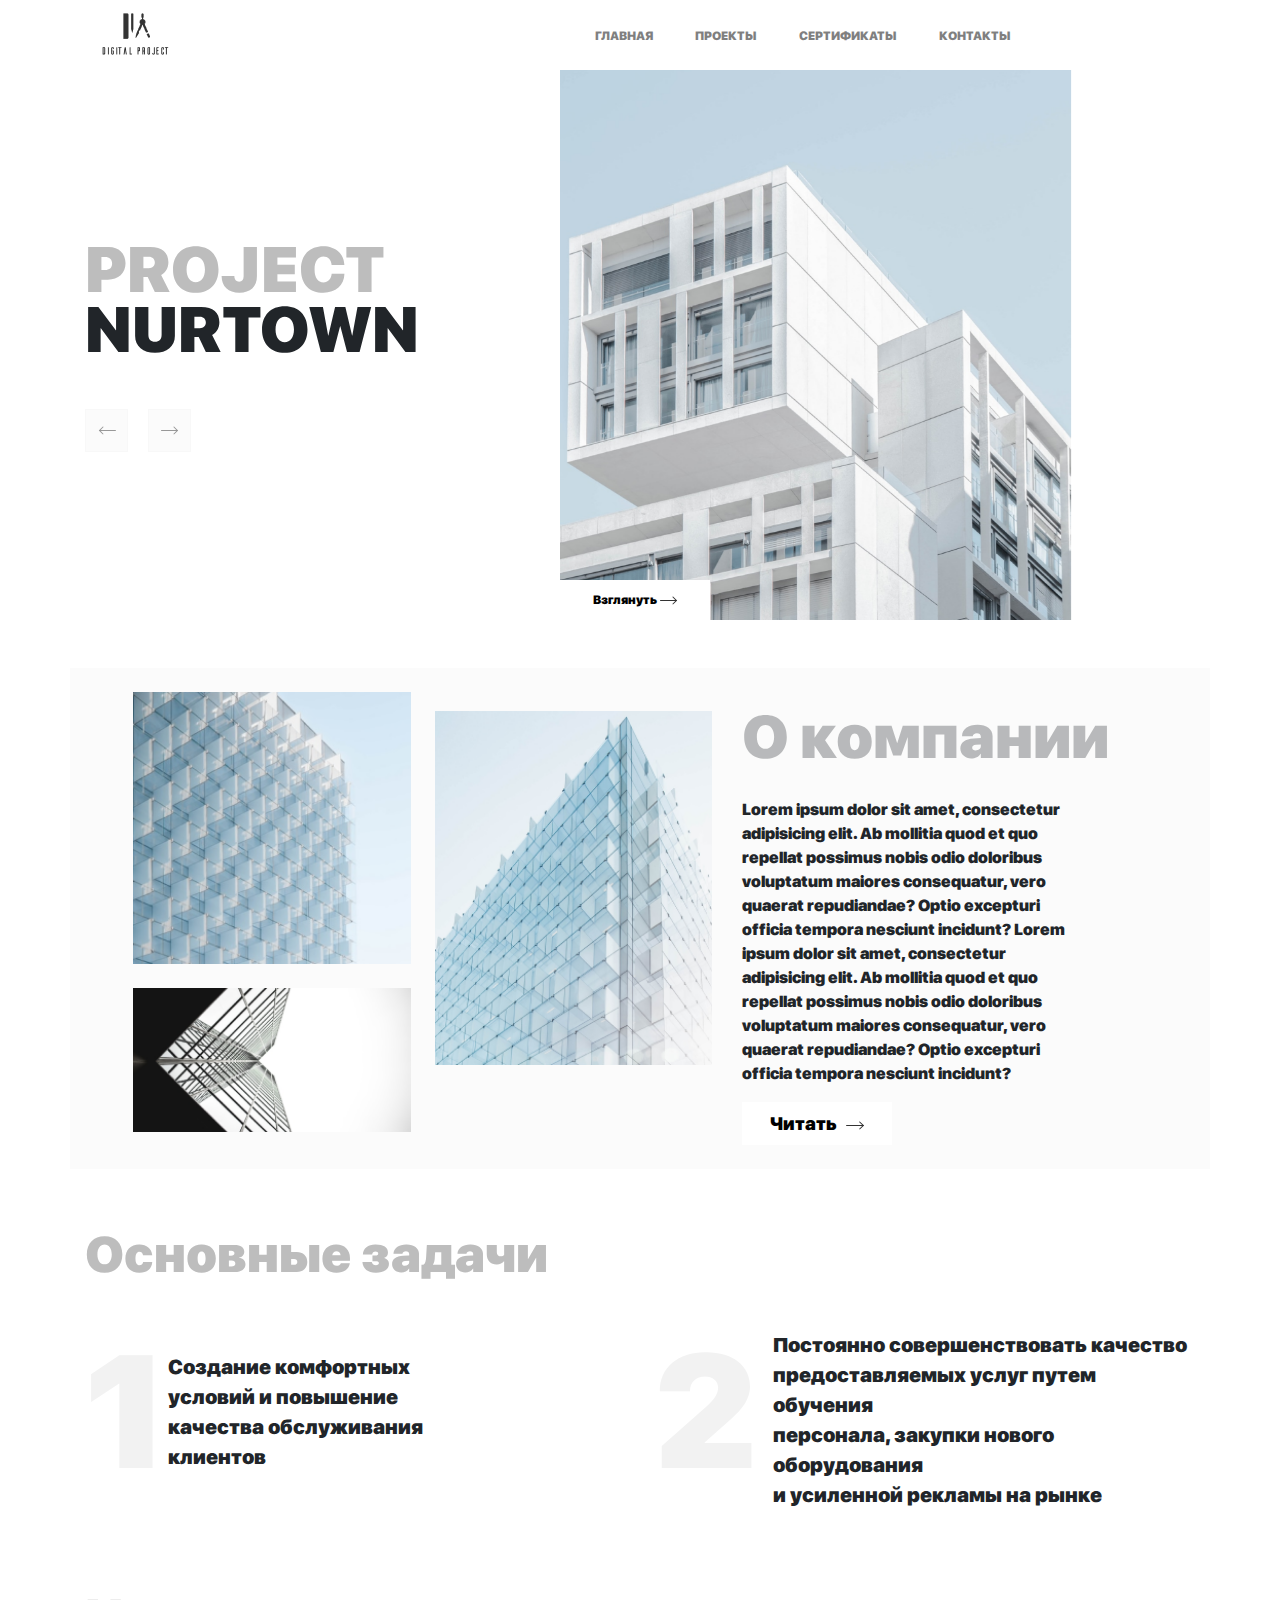
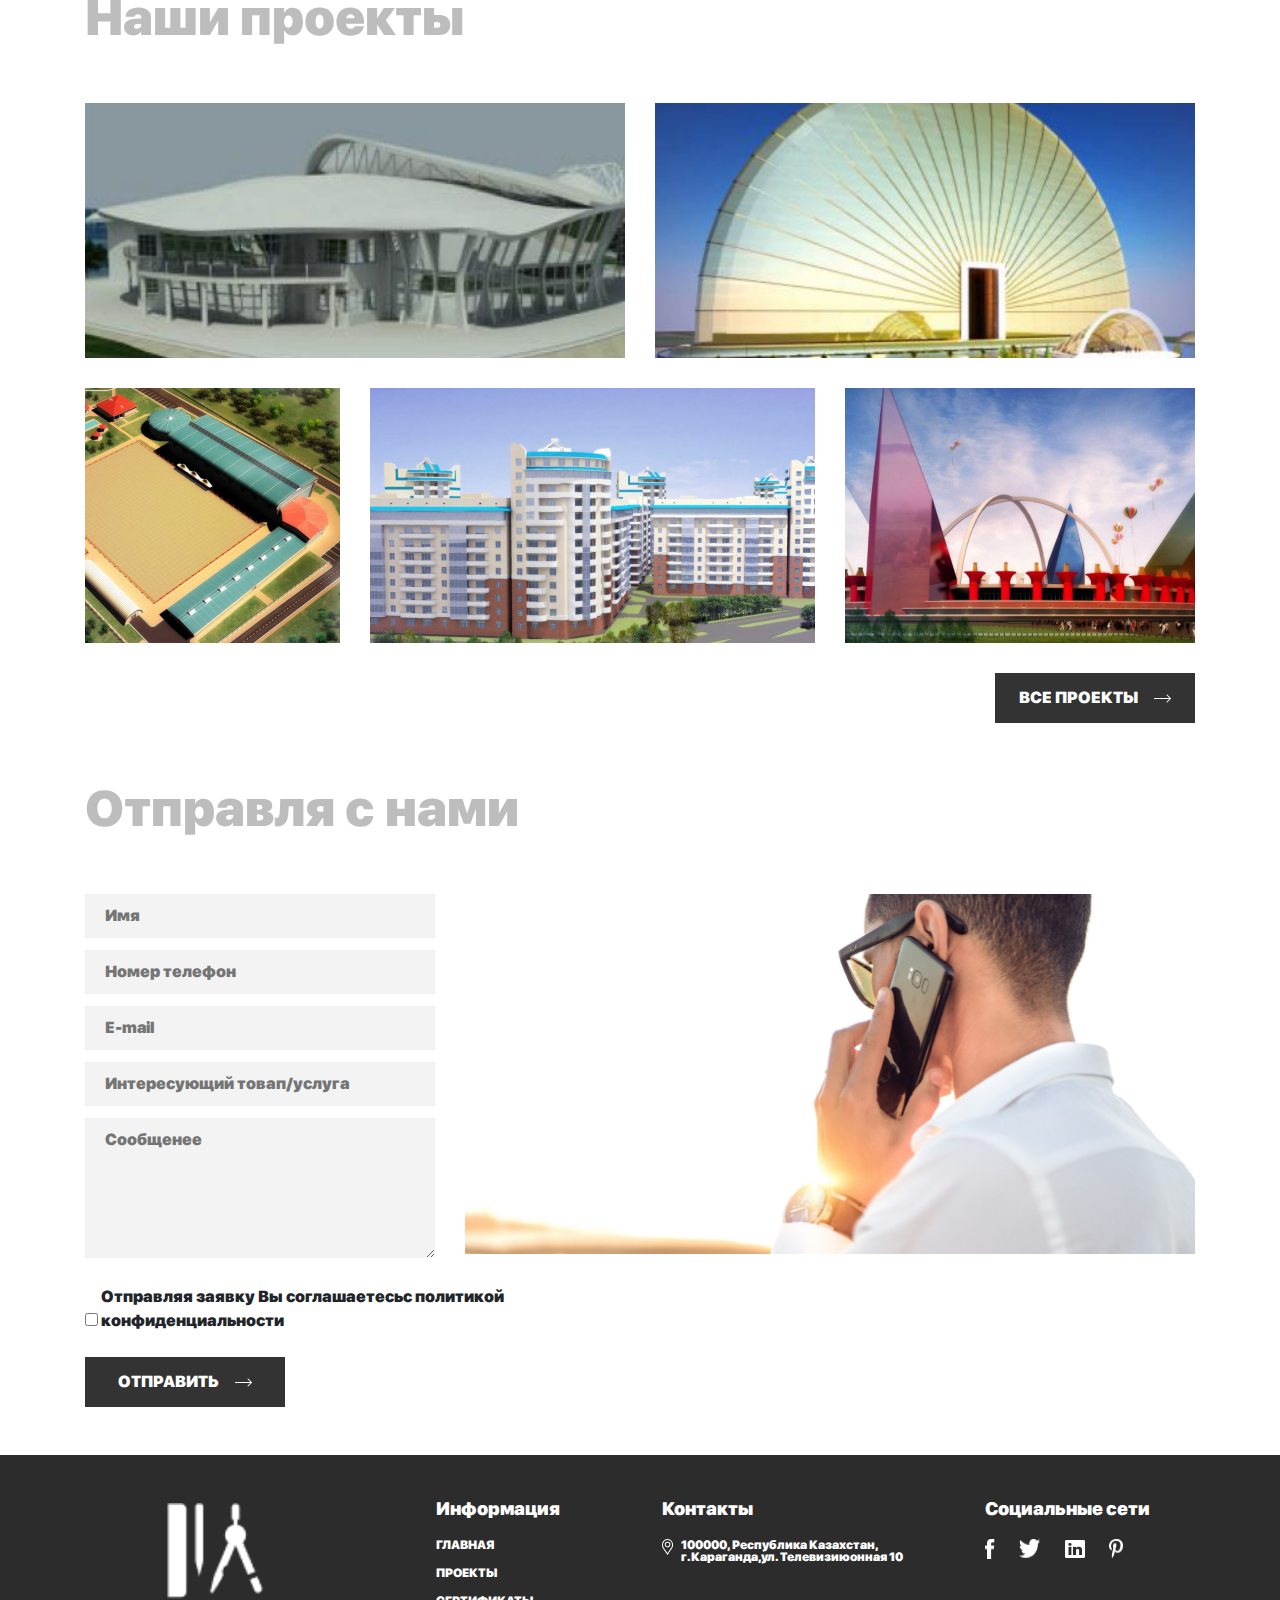
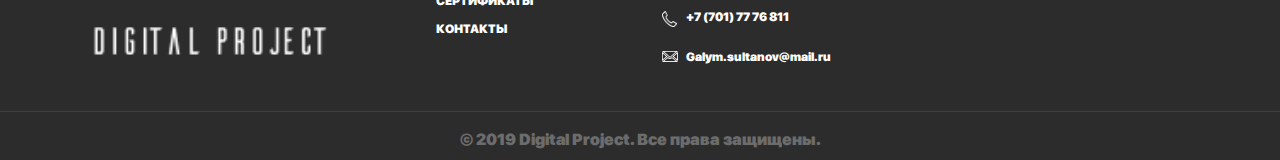
<file: index.html>
<!DOCTYPE html>
<html lang="en">

<head>
    <meta charset="UTF-8">
    <meta name="viewport" content="width=device-width, initial-scale=1.0">
    <link rel="stylesheet" href="css/bootstrap.css">
    <link rel="stylesheet" href="css/owl.carousel.css">
    <link rel="stylesheet" href="css/highcharts.css">
    <link rel="stylesheet" href="css/privet_bootstrap.css">
    <link rel="stylesheet" href="css/style.css">
    <title>Successful Team </title>
</head>

<body>
    <div class="section-1">
        <div class="container">
            <nav class="navbar navbar-expand-md navbar-light">
                <a class="navbar-brand" href="#">
                    <img src="img/logo.png" alt="">
                </a>
                <button class="navbar-toggler" type="button" data-toggle="collapse" data-target="#collapsibleNavbar">
                    <span class="navbar-toggler-icon"></span>
                </button>
                <div class="collapse navbar-collapse" id="collapsibleNavbar">
                    <ul class="navbar-nav fs-12 fw-400 line-height-12">
                        <li class="nav-item">
                            <a class="nav-link" href="second.html">ГЛАВНАЯ</a>
                        </li>
                        <li class="nav-item">
                            <a class="nav-link" href="#">ПРОЕКТЫ</a>
                        </li>
                        <li class="nav-item">
                            <a class="nav-link" href="ser.html">СЕРТИФИКАТЫ</a>
                        </li>
                        <li class="nav-item">
                            <a class="nav-link" href="contact.html">КОНТАКТЫ</a>
                        </li>
                    </ul>
                </div>
            </nav>
            <div class="row">
                <div class="col-md-5 d-flex align-items-center">
                    <div class="">
                        <div class="title">
                            <div class="fw-300 first">PROJECT</div>
                            <div class="fw-700">NURTOWN</div>
                        </div>
                        <div class="strelka">
                            <a class="carousel-control-prev" href="#demo" data-slide="prev">
                                <span class="">
                                    <img src="img/chap.svg" alt="">
                                </span>
                            </a>
                            <a class="carousel-control-next" href="#demo" data-slide="next">
                                <span class="">
                                    <img src="img/ong.svg" alt="">
                                </span>
                            </a>
                        </div>
                    </div>
                </div>
                <div class="col-md-7">
                    <div id="demo" class="carousel slide" data-ride="carousel">

                        <!-- The slideshow -->
                        <div class="carousel-inner">
                            <div class="carousel-item active">
                                <img src="img/Rectangle 6.png" alt="Los Angeles">
                            </div>
                            <div class="carousel-item">
                                <img src="img/Rectangle 6.png" alt="Los Angeles">
                            </div>
                            <div class="carousel-item">
                                <img src="img/Rectangle 6.png" alt="Los Angeles">
                            </div>
                        </div>
                        <!-- Left and right controls -->
                        
                        <a class="carousel-control-next" href="#demo" data-slide="next">
                            <span class="text-black fs-12 fw-400 line-height-12">
                                Взглянуть
                                <img src="img/ong.svg" alt="">
                            </span>
                        </a>
                    </div>
                </div>
            </div>
        </div>
    </div>

    <section class="section-2 mt-5">
        <div class="container" style="background-color: #fbfbfb;">
            <div class="row pl-5 pr-5 pt-4 pb-4">
                <div class="col-md-7 col-sm-12">
                    <article class="d-flex">
                        <div class="w-50">
                            <img src="img/Rectangle 8.png" alt="" class="mb-4" width="100%">
                            <img src="img/Rectangle 10.png" alt="" width="100%" class="mb-n5">
                        </div>
                        <div class="w-50 ml-4 d-flex align-items-center">
                            <img src="img/Rectangle 9.png" alt="" width="100%">
                        </div>
                    </article>
                </div>
                <div class="col-md-5 col-sm-12">
                    <article>
                        <div class="title fs-60 opacity-03 mb-3">О компании</div>
                        <div class="pr-6">
                            Lorem ipsum dolor sit amet, consectetur adipisicing elit. Ab mollitia quod et quo
                            repellat possimus nobis odio doloribus voluptatum maiores consequatur, vero quaerat
                            repudiandae? Optio excepturi officia tempora nesciunt incidunt?
                            Lorem ipsum dolor sit amet, consectetur adipisicing elit. Ab mollitia quod et quo
                            repellat possimus nobis odio doloribus voluptatum maiores consequatur, vero quaerat
                            repudiandae? Optio excepturi officia tempora nesciunt incidunt?
                        </div>
                        <a href="#"
                            class="text-decoration-none text-black hover-black p-2 fs-18 bg-white w-150 d-block center mt-3">Читать
                            <img src="img/ong.svg" alt="" class="w-20 ml-2 mt-1"></a>
                    </article>
                </div>
            </div>
        </div>
    </section>

    <section class="section-3 mt-5">
        <div class="container">
            <div class="title fs-50" style="color: #bdbdbd;">Основные задачи</div>
            <div class="row">
                <div class="col-md-6 col-sm-12 d-flex align-items-center">
                    <div class="fw-900" style="font-size: 160px;color: #f2f2f2;">1</div>
                    <article class="fs-20 line-height-30">
                        <div>Создание комфортных</div>
                        <div>условий и повышение</div>
                        <div>качества обслуживания </div>
                        <div>клиентов</div>
                    </article>
                </div>
                <div class="col-md-6 col-sm-12 d-flex align-items-center">
                    <div class="fw-900" style="font-size: 160px;color: #f2f2f2;">2</div>
                    <article class="fs-20 line-height-30 ml-3 mt-3">
                        <div>Постоянно совершенствовать качество</div>
                        <div>предоставляемых услуг путем обучения</div>
                        <div>персонала, закупки нового оборудования</div>
                        <div>и усиленной рекламы на рынке</div>
                    </article>
                </div>
            </div>
        </div>
    </section>

    <section class="section-4 mt-5">
        <div class="container">
            <div class="title fs-50 mb-5" style="color: #bdbdbd;">Наши проекты</div>
            <div class="row">
                <div class="col-md-6 col-sm-12">
                    <article class="img1">
                        <div class="content">
                            <div class="fs-40">
                                <div>ДОСУГОВЫЙ</div>
                                <div>ЦЕНТР</div>
                            </div>
                            <a href="#" class="text-white hover-white text-decoration-none mt-4">ПОДРОБНЕЕ <img
                                    src="img/ong-white.png" alt=""></a>
                        </div>
                    </article>
                </div>
                <div class="col-md-6 col-sm-12">
                    <article class="img2">
                        <div class="content">
                            <div class="fs-40">
                                <div>ДОСУГОВЫЙ</div>
                                <div>ЦЕНТР</div>
                            </div>
                            <a href="#" class="text-white hover-white text-decoration-none mt-4">ПОДРОБНЕЕ <img
                                    src="img/ong-white.png" alt=""></a>
                        </div>
                    </article>
                </div>
            </div>


            <div class="row" style="padding-top: 30px;">
                <div class="col-md-3">
                    <article class="img3">
                        <div class="content">
                            <div class="fs-40 text">
                                <div>ДОСУГОВЫЙ</div>
                                <div>ЦЕНТР</div>
                            </div>
                            <a href="#" class="text-white hover-white text-decoration-none mt-4">ПОДРОБНЕЕ <img
                                    src="img/ong-white.png" alt=""></a>
                        </div>
                    </article>
                </div>
                <div class="col-md-5">
                    <article class="img4">
                        <div class="content">
                            <div class="fs-40">
                                <div>ДОСУГОВЫЙ</div>
                                <div>ЦЕНТР</div>
                            </div>
                            <a href="#" class="text-white hover-white text-decoration-none mt-4">ПОДРОБНЕЕ <img
                                    src="img/ong-white.png" alt=""></a>
                        </div>
                    </article>
                </div>
                <div class="col-md-4">
                    <article class="img5">
                        <div class="content">
                            <div class="fs-40">
                                <div>ДОСУГОВЫЙ</div>
                                <div>ЦЕНТР</div>
                            </div>
                            <a href="#" class="text-white hover-white text-decoration-none mt-4">ПОДРОБНЕЕ <img
                                    src="img/ong-white.png" alt=""></a>
                        </div>
                    </article>
                </div>
            </div>
            <div class="d-flex justify-content-end" style="margin-top: 30px;">
                <a href="#" class="text-white hover-white text-decoration-none btnn center">ВСЕ ПРОЕКТЫ <img
                        src="img/ong-white.png" alt="" class="ml-3"></a>
            </div>
        </div>
    </section>

    <section class="section-5 mt-5 mb-5">
        <div class="container">
            <div class="fs-50 mb-5" style="color: #bdbdbd;">Отправля с нами</div>
            <div class="row">
                <div class="col-md-4 col-sm-12">
                    <form action="#">
                        <input type="text" placeholder="Имя">
                        <input type="tel" required placeholder="Номер телефон">
                        <input type="email" required placeholder="Е-mail">
                        <input type="text" placeholder="Интересующий товап/услуга">
                        <textarea name="" id="" cols="30" rows="5" required placeholder="Сообщенее"></textarea>

                </div>
                <div class="col-md-8 none-to-mobaile">
                    <img src="img/image 12.png" alt="" width="100%">
                </div>
            </div>
            <input type="checkbox" name="" id="chack">
            <label for="chack" class="mt-2 mb-2">
                Отправляя заявку Вы соглашаетесьс политикой <br>
                конфиденциальности</label>
            
            <button type="submit" class="text-white btnn center mt-3">
                ОТПРАВИТЬ
                <img src="img/ong-white.png" alt="" class="ml-3">
            </button>
            </form>
        </div>
    </section>

    <footer class="pt-5 pb-2">
        <div class="container">

            <div class="row">
                <div class="col-md-3 col-sm-6 d-flex justify-content-center">
                    <img src="img/Group 11 1.png" alt="">
                </div>
                <div class="col-md-3 col-sm-6 d-flex justify-content-center">
                    <ul class="navbar-nav fs-12 fw-400 line-height-12">
                        <li class="fs-18 bold mb-3 text-white">Информация</li>
                        <li class="nav-item">
                            <a class="nav-link" href="#">ГЛАВНАЯ</a>
                        </li>
                        <li class="nav-item">
                            <a class="nav-link" href="#">ПРОЕКТЫ</a>
                        </li>
                        <li class="nav-item">
                            <a class="nav-link" href="#">СЕРТИФИКАТЫ</a>
                        </li>
                        <li class="nav-item">
                            <a class="nav-link" href="#">КОНТАКТЫ</a>
                        </li>
                    </ul>
                </div>
                <div class="col-md-3 col-sm-6 d-flex justify-content-center">
                    <ul class="navbar-nav fs-12 fw-400 line-height-12">
                        <li class="fs-18 bold mb-4 text-white">Контакты</li>
                        <li class="nav-item  d-flex mb-5">
                                <img src="img/Vector111.png" alt="" width="11px" height="16px">
                                <div class="ml-2">100000, Республика Казахстан, <br> г.Караганда,ул. Телевизиюонная 10</div>
                        </li>
                        <li class="nav-item  d-flex mb-4">
                                <img src="img/Vector112.png" alt="" width="16px" height="16px">
                                <div class="ml-2">+7 (701) 77 76 811</div>
                        </li>
                        <li class="nav-item  d-flex">
                                <img src="img/Vector113.png" alt="" width="16px" height="11px">
                                <div class="ml-2">Galym.sultanov@mail.ru</div>
                        </li>
                        
                    </ul>
                </div>
                <div class="col-md-3 col-sm-6 d-flex justify-content-center">
                    <ul class="navbar-nav fs-12 fw-400 line-height-12">
                        <li class="fs-18 bold mb-4 text-white">Социальные сети</li>
                        <li class="d-flex">
                            <img src="img/Shape111.png" alt="" class="mr-4">
                            <img src="img/Shape 112.png" alt="" class="mr-4">
                            <img src="img/Linked In.png" alt="" class="mr-4">
                            <img src="img/pininterest.png" alt="" class="mr-4">
                        </li>
                    </ul>
                </div>
            </div>
        </div>
        <hr class="bg-white opacity-01 mt-5">
        <div class="center text-white opacity-03">&copy; 2019 Digital Project. Все права защищены.</div>
    </footer>

    <script src="js/jquery-3.5.1.slim.min.js"></script>
    <script src="js/popper.min.js"></script>
    <script src="js/bootstrap.min.js"></script>
    <script src="js/owl.carousel.js"></script>
    <script src="js/highcharts.js"></script>
    <script src="js/main.js"></script>

</body>

</html>
</file>
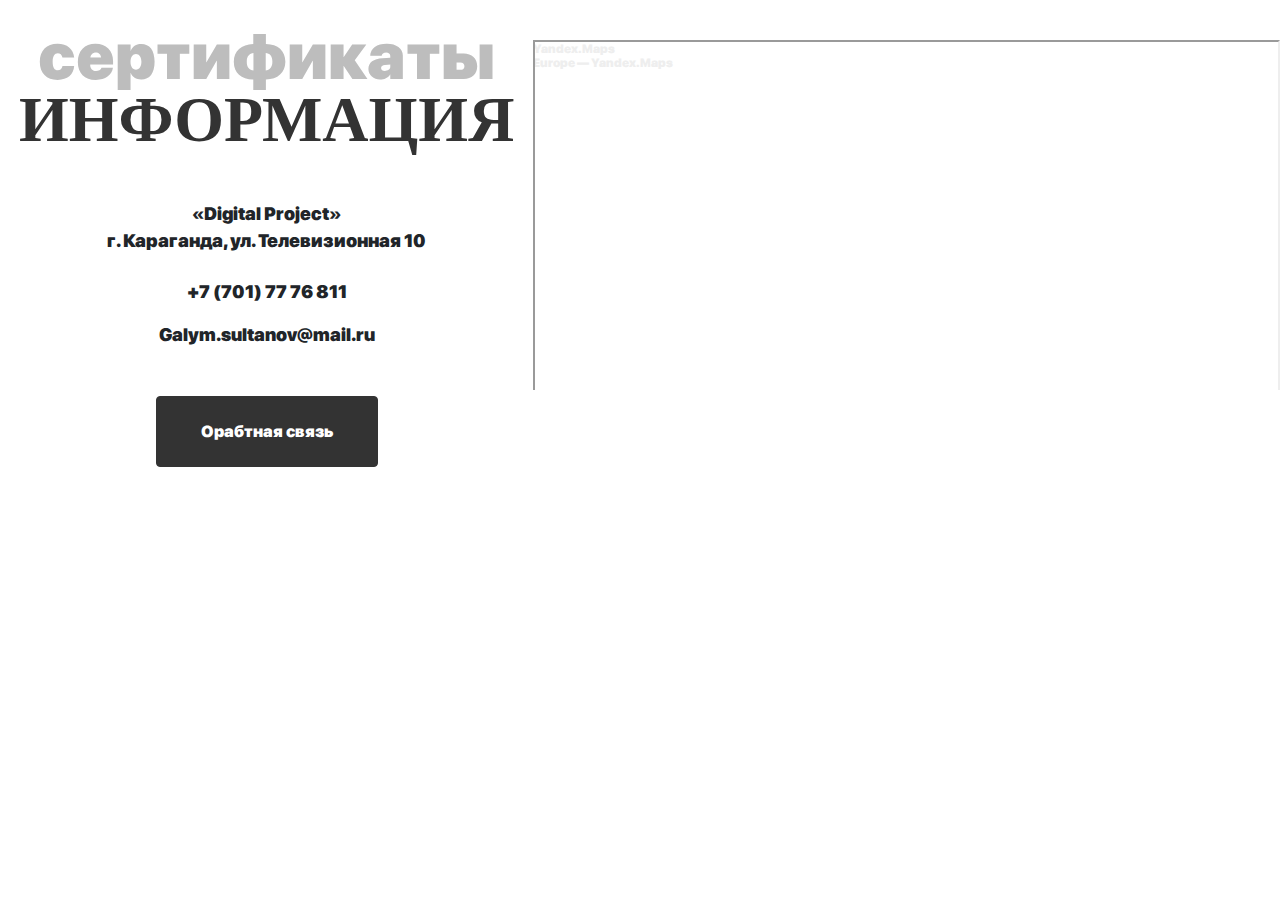
<file: contact.html>
<!DOCTYPE html>
<html lang="en">
<head>
    <meta charset="UTF-8">
    <meta name="viewport" content="width=device-width, initial-scale=1.0">
    <link rel="stylesheet" href="css/bootstrap.css">
    <link rel="stylesheet" href="css/owl.carousel.css">
    <link rel="stylesheet" href="css/highcharts.css">
    <link rel="stylesheet" href="css/privet_bootstrap.css">
    <link rel="stylesheet" href="css/style.css">
    <title>Successful Team 65</title>
    <title>Document</title>
</head>
<body>

    
    <section class="section-map">
        <div class="row">
            <div class="col-md-12 col-xl-5 mt-4 col-sm-12 col-12">
                  
                  <div class="titleee">
                    <div class="eee">
                        <div class="ser">сертификаты</div>
                        <div class="kamp">ИНФОРМАЦИЯ</div>
                    </div>
                      <div class="ti fs-18 mt-5">
                        <span class="font-weight-600">«Digital Project»</span> <br>
                        г. Караганда, ул. Телевизионная 10 
                      </div>

                      <div class="fs-18 font-weight-600 mt-4">+7 (701) 77 76 811</div>
                      <div class="fs-18 mt-3">Galym.sultanov@mail.ru</div>

                     <button class="btn btn-danger mt-5 wee">Орабтная связь</button>
                  </div>


            </div>
            <div class="col-md-12 col-xl-7 col-sm-12 col-12 map pr-0">
                <div style="position:relative;overflow:hidden;" class="maps"><a
                        href="https://yandex.com/maps?utm_medium=mapframe&utm_source=maps"
                        style="color:#eee;font-size:12px;position:absolute;top:0px;">Yandex.Maps</a><a
                        href="https://yandex.com/maps/?ll=12.623726%2C50.147079&utm_medium=mapframe&utm_source=maps&z=4.11"
                        style="color:#eee;font-size:12px;position:absolute;top:14px;">Europe — Yandex.Maps</a><iframe
                        src="https://yandex.com/map-widget/v1/-/CCUIE6uihB" width="100%" height="500" frameborder="1"
                        allowfullscreen="true" style="position:relative;"></iframe></div>
            </div>
        </div>

    </section>






















    <script src="js/jquery-3.5.1.slim.min.js"></script>
    <script src="js/popper.min.js"></script>
    <script src="js/bootstrap.min.js"></script>
    <script src="js/owl.carousel.js"></script>
    <script src="js/highcharts.js"></script>
    <script src="js/main.js"></script>
</body>
</html>
</file>
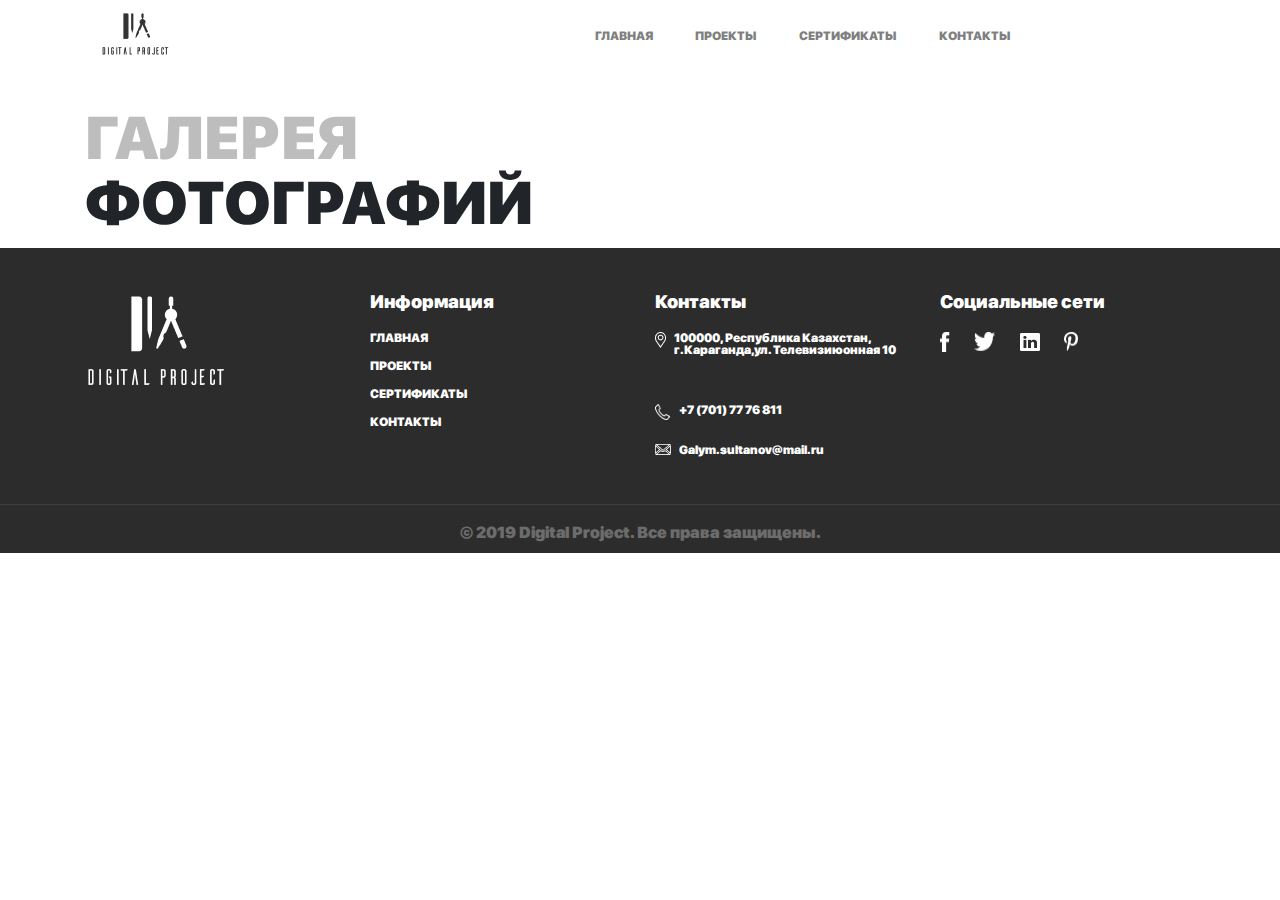
<file: second.html>
<!DOCTYPE html>
<html lang="en">
<head>
    <meta charset="UTF-8">
    <meta name="viewport" content="width=device-width, initial-scale=1.0">
    <link rel="stylesheet" href="css/bootstrap.css">
    <link rel="stylesheet" href="css/owl.carousel.css">
    <link rel="stylesheet" href="css/highcharts.css">
    <link rel="stylesheet" href="css/privet_bootstrap.css">
    <link rel="stylesheet" href="css/style.css">
    <title>Document</title>
</head>
<body>
    
    <div class="section-1">
        <div class="container">
            <nav class="navbar navbar-expand-md navbar-light">
                <a class="navbar-brand" href="index.html">
                    <img src="img/logo.png" alt="">
                </a>
                <button class="navbar-toggler" type="button" data-toggle="collapse" data-target="#collapsibleNavbar">
                    <span class="navbar-toggler-icon"></span>
                </button>
                <div class="collapse navbar-collapse" id="collapsibleNavbar">
                    <ul class="navbar-nav fs-12 fw-400 line-height-12">
                        <li class="nav-item">
                            <a class="nav-link" href="#">ГЛАВНАЯ</a>
                        </li>
                        <li class="nav-item">
                            <a class="nav-link" href="#">ПРОЕКТЫ</a>
                        </li>
                        <li class="nav-item">
                            <a class="nav-link" href="#">СЕРТИФИКАТЫ</a>
                        </li>
                        <li class="nav-item">
                            <a class="nav-link" href="#">КОНТАКТЫ</a>
                        </li>
                    </ul>
                </div>
            </nav>
        </div>
    </div>

    <section class="section-2 mt-5">
        <div class="container">
            <div class="fs-60 line-height-40" style="color: #bdbdbd;">ГАЛЕРЕЯ</div>
            <div class="fs-60 bold">ФОТОГРАФИЙ</div>

            <div class="row">
                <div class="col col-sm-2 img1"><div class="content">Описание или пояснение <br> к изображению</div></div>
                <div class="col col-sm-2 img2"><div class="content">Описание или пояснение <br> к изображению</div></div>
                <div class="col col-sm-2 img3"><div class="content">Описание или пояснение <br> к изображению</div></div>
                <div class="col col-sm-2 img4"><div class="content">Описание или пояснение <br> к изображению</div></div>
                <div class="col col-sm-2 img5"><div class="content">Описание или пояснение <br> к изображению</div></div>
            </div>
        </div>
    </section>

    <footer class="pt-5 pb-2">
        <div class="container">
            <div class="row">
                <div class="col-md-3 col-sm-6">
                    <img src="img/Group 11 1.png" alt="">
                </div>
                <div class="col-md-3 col-sm-6">
                    <ul class="navbar-nav fs-12 fw-400 line-height-12">
                        <li class="fs-18 bold mb-3 text-white">Информация</li>
                        <li class="nav-item">
                            <a class="nav-link" href="#">ГЛАВНАЯ</a>
                        </li>
                        <li class="nav-item">
                            <a class="nav-link" href="#">ПРОЕКТЫ</a>
                        </li>
                        <li class="nav-item">
                            <a class="nav-link" href="#">СЕРТИФИКАТЫ</a>
                        </li>
                        <li class="nav-item">
                            <a class="nav-link" href="#">КОНТАКТЫ</a>
                        </li>
                    </ul>
                </div>
                <div class="col-md-3 col-sm-6">
                    <ul class="navbar-nav fs-12 fw-400 line-height-12">
                        <li class="fs-18 bold mb-4 text-white">Контакты</li>
                        <li class="nav-item  d-flex mb-5">
                                <img src="img/Vector111.png" alt="" width="11px" height="16px">
                                <div class="ml-2">100000, Республика Казахстан, <br> г.Караганда,ул. Телевизиюонная 10</div>
                        </li>
                        <li class="nav-item  d-flex mb-4">
                                <img src="img/Vector112.png" alt="" width="16px" height="16px">
                                <div class="ml-2">+7 (701) 77 76 811</div>
                        </li>
                        <li class="nav-item  d-flex">
                                <img src="img/Vector113.png" alt="" width="16px" height="11px">
                                <div class="ml-2">Galym.sultanov@mail.ru</div>
                        </li>
                        
                    </ul>
                </div>
                <div class="col-md-3 col-sm-6">
                    <ul class="navbar-nav fs-12 fw-400 line-height-12">
                        <li class="fs-18 bold mb-4 text-white">Социальные сети</li>
                        <li class="d-flex">
                            <img src="img/Shape111.png" alt="" class="mr-4">
                            <img src="img/Shape 112.png" alt="" class="mr-4">
                            <img src="img/Linked In.png" alt="" class="mr-4">
                            <img src="img/pininterest.png" alt="" class="mr-4">
                        </li>
                    </ul>
                </div>
            </div>
        </div>
        <hr class="bg-white opacity-01 mt-5">
        <div class="center text-white opacity-03">&copy; 2019 Digital Project. Все права защищены.</div>
    </footer>

    <script src="js/jquery-3.5.1.slim.min.js"></script>
    <script src="js/popper.min.js"></script>
    <script src="js/bootstrap.min.js"></script>
    <script src="js/owl.carousel.js"></script>
    <script src="js/highcharts.js"></script>
    <script src="js/main.js"></script>
</body>
</html>
</file>
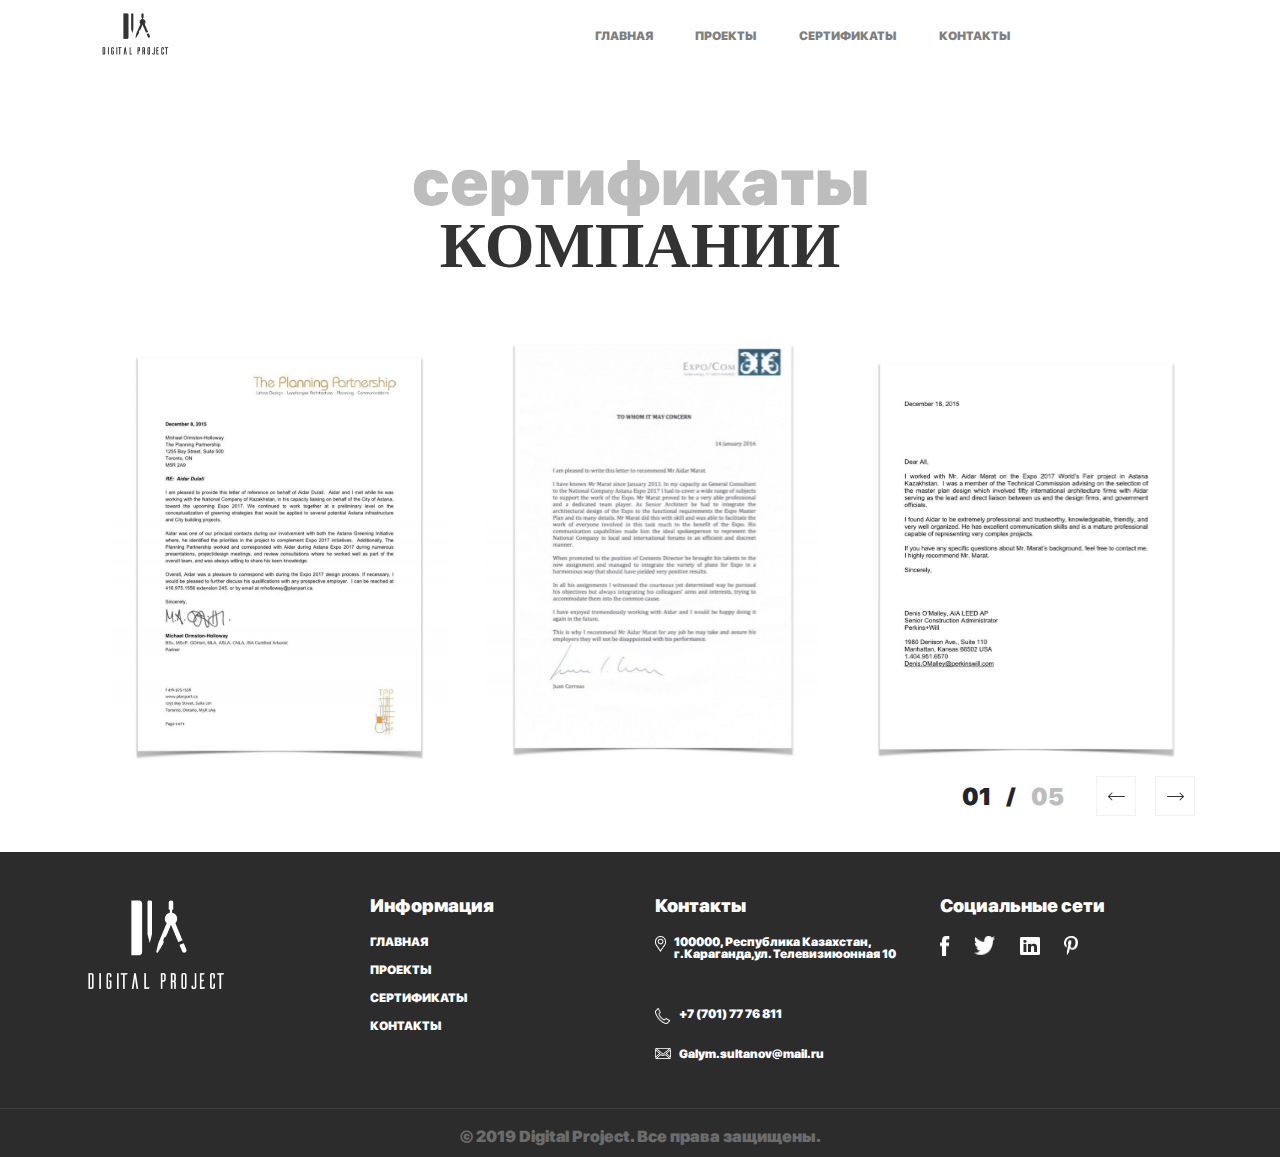
<file: ser.html>
<!DOCTYPE html>
<html lang="en">

<head>
    <meta charset="UTF-8">
    <meta name="viewport" content="width=device-width, initial-scale=1.0">
    <link rel="stylesheet" href="css/bootstrap.css">
    <link rel="stylesheet" href="css/owl.carousel.css">
    <link rel="stylesheet" href="css/highcharts.css">
    <link rel="stylesheet" href="css/privet_bootstrap.css">
    <link rel="stylesheet" href="css/style.css">
    <title>Successful Team 65</title>
</head>

<body>
    <div class="section-1">
        <div class="container">
            <nav class="navbar navbar-expand-md navbar-light">
                <a class="navbar-brand" href="index.html">
                    <img src="img/logo.png" alt="">
                </a>
                <button class="navbar-toggler" type="button" data-toggle="collapse" data-target="#collapsibleNavbar">
                    <span class="navbar-toggler-icon"></span>
                </button>
                <div class="collapse navbar-collapse" id="collapsibleNavbar">
                    <ul class="navbar-nav fs-12 fw-400 line-height-12">
                        <li class="nav-item">
                            <a class="nav-link" href="second.html">ГЛАВНАЯ</a>
                        </li>
                        <li class="nav-item">
                            <a class="nav-link" href="#">ПРОЕКТЫ</a>
                        </li>
                        <li class="nav-item">
                            <a class="nav-link" href="ser.html">СЕРТИФИКАТЫ</a>
                        </li>
                        <li class="nav-item">
                            <a class="nav-link" href="contact.html">КОНТАКТЫ</a>
                        </li>
                    </ul>
                </div>
            </nav>
        </div>
    </div>



    <section class="sectiontitle mt-7">
        <div class="container">
            <div class="row">
                <div class="col-12">
                  
                        <div class="ser">сертификаты</div>
                        <div class="kamp">КОМПАНИИ</div>
                   
                </div>
            </div>
        </div>
    </section>

    <section class="sectioncar">
        <div class="container">
            <div class="row mt-5">
                <div class="col-md-12">
                    <div class="owl-carousel owl-theme">
                        <div class="imgs">
                            <img src="img/1.svg" alt="">
                        </div>
                        <div class="imgs">
                            <img src="img/2.svg" alt="">
                        </div>
                        <div class="imgs">
                            <img src="img/3.svg" alt="">
                        </div>
                    </div>

                    

                    <div class="atta d-flex justify-content-end">
                        <div class="fs-24">01</div>
                        <div class="bor fs-22">/</div>
                        <div class="fs-24 www">05</div>
                    </div>

                </div>
            </div>
        </div>
    </section>

    <footer class="pt-5 pb-2">
        <div class="container">
            <div class="row">
                <div class="col-md-3 col-sm-6">
                    <img src="img/Group 11 1.png" alt="">
                </div>
                <div class="col-md-3 col-sm-6">
                    <ul class="navbar-nav fs-12 fw-400 line-height-12">
                        <li class="fs-18 bold mb-3 text-white">Информация</li>
                        <li class="nav-item">
                            <a class="nav-link" href="#">ГЛАВНАЯ</a>
                        </li>
                        <li class="nav-item">
                            <a class="nav-link" href="#">ПРОЕКТЫ</a>
                        </li>
                        <li class="nav-item">
                            <a class="nav-link" href="#">СЕРТИФИКАТЫ</a>
                        </li>
                        <li class="nav-item">
                            <a class="nav-link" href="#">КОНТАКТЫ</a>
                        </li>
                    </ul>
                </div>
                <div class="col-md-3 col-sm-6">
                    <ul class="navbar-nav fs-12 fw-400 line-height-12">
                        <li class="fs-18 bold mb-4 text-white">Контакты</li>
                        <li class="nav-item  d-flex mb-5">
                                <img src="img/Vector111.png" alt="" width="11px" height="16px">
                                <div class="ml-2">100000, Республика Казахстан, <br> г.Караганда,ул. Телевизиюонная 10</div>
                        </li>
                        <li class="nav-item  d-flex mb-4">
                                <img src="img/Vector112.png" alt="" width="16px" height="16px">
                                <div class="ml-2">+7 (701) 77 76 811</div>
                        </li>
                        <li class="nav-item  d-flex">
                                <img src="img/Vector113.png" alt="" width="16px" height="11px">
                                <div class="ml-2">Galym.sultanov@mail.ru</div>
                        </li>
                        
                    </ul>
                </div>
                <div class="col-md-3 col-sm-6">
                    <ul class="navbar-nav fs-12 fw-400 line-height-12">
                        <li class="fs-18 bold mb-4 text-white">Социальные сети</li>
                        <li class="d-flex">
                            <img src="img/Shape111.png" alt="" class="mr-4">
                            <img src="img/Shape 112.png" alt="" class="mr-4">
                            <img src="img/Linked In.png" alt="" class="mr-4">
                            <img src="img/pininterest.png" alt="" class="mr-4">
                        </li>
                    </ul>
                </div>
            </div>
        </div>
        <hr class="bg-white opacity-01 mt-5">
        <div class="center text-white opacity-03">&copy; 2019 Digital Project. Все права защищены.</div>
    </footer>

    <script src="js/jquery-3.5.1.slim.min.js"></script>
    <script src="js/popper.min.js"></script>
    <script src="js/bootstrap.min.js"></script>
    <script src="js/owl.carousel.js"></script>
    <script src="js/highcharts.js"></script>
    <script src="js/main.js"></script>
</body>

</html>
</file>
<file: css/highcharts.css>
/**
 * @license Highcharts
 *
 * (c) 2009-2016 Torstein Honsi
 *
 * License: www.highcharts.com/license
 */
.highcharts-container {
  position: relative;
  overflow: hidden;
  width: 100%;
  height: 100%;
  text-align: left;
  line-height: normal;
  z-index: 0;
  /* #1072 */
  -webkit-tap-highlight-color: transparent;
  font-family: "Lucida Grande", "Lucida Sans Unicode", Arial, Helvetica, sans-serif;
  font-size: 12px;
}

.highcharts-root text {
  stroke-width: 0;
}

.highcharts-strong {
  font-weight: bold;
}

.highcharts-emphasized {
  font-style: italic;
}

.highcharts-anchor {
  cursor: pointer;
}

.highcharts-background {
  fill: #ffffff;
}

.highcharts-plot-border, .highcharts-plot-background {
  fill: none;
}

.highcharts-label-box {
  fill: none;
}

.highcharts-button-box {
  fill: inherit;
}

/* Titles */
.highcharts-title {
  fill: #333333;
  font-size: 1.5em;
}

.highcharts-subtitle {
  fill: #666666;
}

/* Axes */
.highcharts-axis-line {
  fill: none;
  stroke: #ccd6eb;
}

.highcharts-yaxis .highcharts-axis-line {
  stroke-width: 0;
}

.highcharts-axis-title {
  fill: #666666;
}

.highcharts-axis-labels {
  fill: #666666;
  cursor: default;
  font-size: 0.9em;
}

.highcharts-grid-line {
  fill: none;
  stroke: #e6e6e6;
}

.highcharts-xaxis-grid .highcharts-grid-line {
  stroke-width: 0;
}

.highcharts-tick {
  stroke: #ccd6eb;
}

.highcharts-yaxis .highcharts-tick {
  stroke-width: 0;
}

.highcharts-minor-grid-line {
  stroke: #f2f2f2;
}

.highcharts-crosshair-thin {
  stroke-width: 1px;
  stroke: #cccccc;
}

.highcharts-crosshair-category {
  stroke: #ccd6eb;
  stroke-opacity: 0.25;
}

/* Credits */
.highcharts-credits {
  cursor: pointer;
  fill: #999999;
  font-size: 0.7em;
  transition: fill 250ms, font-size 250ms;
}

.highcharts-credits:hover {
  fill: black;
  font-size: 1em;
}

/* Tooltip */
.highcharts-tooltip {
  cursor: default;
  pointer-events: none;
  white-space: nowrap;
  transition: stroke 150ms;
}

.highcharts-tooltip text {
  fill: #333333;
}

.highcharts-tooltip .highcharts-header {
  font-size: 0.85em;
}

.highcharts-tooltip-box {
  stroke-width: 1px;
  fill: #f7f7f7;
  fill-opacity: 0.85;
}

.highcharts-tooltip-box .highcharts-label-box {
  fill: #f7f7f7;
  fill-opacity: 0.85;
}

.highcharts-selection-marker {
  fill: #335cad;
  fill-opacity: 0.25;
}

.highcharts-graph {
  fill: none;
  stroke-width: 2px;
  stroke-linecap: round;
  stroke-linejoin: round;
}

.highcharts-state-hover .highcharts-graph {
  stroke-width: 3;
}

.highcharts-state-hover path {
  transition: stroke-width 50;
  /* quick in */
}

.highcharts-state-normal path {
  transition: stroke-width 250ms;
  /* slow out */
}

/* Legend hover affects points and series */
g.highcharts-series,
.highcharts-point,
.highcharts-markers,
.highcharts-data-labels {
  transition: opacity 250ms;
}

.highcharts-legend-series-active g.highcharts-series:not(.highcharts-series-hover),
.highcharts-legend-point-active .highcharts-point:not(.highcharts-point-hover),
.highcharts-legend-series-active .highcharts-markers:not(.highcharts-series-hover),
.highcharts-legend-series-active .highcharts-data-labels:not(.highcharts-series-hover) {
  opacity: 0.2;
}

/* Series options */
/* Default colors */
.highcharts-color-0 {
  fill: #7cb5ec;
  stroke: #7cb5ec;
}

.highcharts-color-1 {
  fill: #434348;
  stroke: #434348;
}

.highcharts-color-2 {
  fill: #90ed7d;
  stroke: #90ed7d;
}

.highcharts-color-3 {
  fill: #f7a35c;
  stroke: #f7a35c;
}

.highcharts-color-4 {
  fill: #8085e9;
  stroke: #8085e9;
}

.highcharts-color-5 {
  fill: #f15c80;
  stroke: #f15c80;
}

.highcharts-color-6 {
  fill: #e4d354;
  stroke: #e4d354;
}

.highcharts-color-7 {
  fill: #2b908f;
  stroke: #2b908f;
}

.highcharts-color-8 {
  fill: #f45b5b;
  stroke: #f45b5b;
}

.highcharts-color-9 {
  fill: #91e8e1;
  stroke: #91e8e1;
}

.highcharts-area {
  fill-opacity: 0.75;
  stroke-width: 0;
}

.highcharts-markers {
  stroke-width: 1px;
  stroke: #ffffff;
}

.highcharts-point {
  stroke-width: 1px;
}

.highcharts-dense-data .highcharts-point {
  stroke-width: 0;
}

.highcharts-data-label {
  font-size: 0.9em;
  font-weight: bold;
}

.highcharts-data-label-box {
  fill: none;
  stroke-width: 0;
}

.highcharts-data-label text {
  fill: #333333;
}

.highcharts-data-label-connector {
  fill: none;
}

.highcharts-halo {
  fill-opacity: 0.25;
  stroke-width: 0;
}

.highcharts-series:not(.highcharts-pie-series) .highcharts-point-select {
  fill: #cccccc;
  stroke: #000000;
}

.highcharts-column-series rect.highcharts-point {
  stroke: #ffffff;
}

.highcharts-column-series .highcharts-point {
  transition: fill-opacity 250ms;
}

.highcharts-column-series .highcharts-point-hover {
  fill-opacity: 0.75;
  transition: fill-opacity 50ms;
}

.highcharts-pie-series .highcharts-point {
  stroke-linejoin: round;
  stroke: #ffffff;
}

.highcharts-pie-series .highcharts-point-hover {
  fill-opacity: 0.75;
  transition: fill-opacity 50ms;
}

.highcharts-funnel-series .highcharts-point {
  stroke-linejoin: round;
  stroke: #ffffff;
}

.highcharts-funnel-series .highcharts-point-hover {
  fill-opacity: 0.75;
  transition: fill-opacity 50ms;
}

.highcharts-funnel-series .highcharts-point-select {
  fill: inherit;
  stroke: inherit;
}

.highcharts-pyramid-series .highcharts-point {
  stroke-linejoin: round;
  stroke: #ffffff;
}

.highcharts-pyramid-series .highcharts-point-hover {
  fill-opacity: 0.75;
  transition: fill-opacity 50ms;
}

.highcharts-pyramid-series .highcharts-point-select {
  fill: inherit;
  stroke: inherit;
}

.highcharts-solidgauge-series .highcharts-point {
  stroke-width: 0;
}

.highcharts-treemap-series .highcharts-point {
  stroke-width: 1px;
  stroke: #e6e6e6;
  transition: stroke 250ms, fill 250ms, fill-opacity 250ms;
}

.highcharts-treemap-series .highcharts-point-hover {
  stroke: #999999;
  transition: stroke 25ms, fill 25ms, fill-opacity 25ms;
}

.highcharts-treemap-series .highcharts-above-level {
  display: none;
}

.highcharts-treemap-series .highcharts-internal-node {
  fill: none;
}

.highcharts-treemap-series .highcharts-internal-node-interactive {
  fill-opacity: 0.15;
  cursor: pointer;
}

.highcharts-treemap-series .highcharts-internal-node-interactive:hover {
  fill-opacity: 0.75;
}

/* Legend */
.highcharts-legend-box {
  fill: none;
  stroke-width: 0;
}

.highcharts-legend-item text {
  fill: #333333;
  font-weight: bold;
  cursor: pointer;
  stroke-width: 0;
}

.highcharts-legend-item:hover text {
  fill: #000000;
}

.highcharts-legend-item-hidden * {
  fill: #cccccc !important;
  stroke: #cccccc !important;
  transition: fill 250ms;
}

.highcharts-legend-nav-active {
  fill: #003399;
  cursor: pointer;
}

.highcharts-legend-nav-inactive {
  fill: #cccccc;
}

.highcharts-legend-title-box {
  fill: none;
  stroke-width: 0;
}

/* Loading */
.highcharts-loading {
  position: absolute;
  background-color: #ffffff;
  opacity: 0.5;
  text-align: center;
  z-index: 10;
  transition: opacity 250ms;
}

.highcharts-loading-hidden {
  height: 0 !important;
  opacity: 0;
  overflow: hidden;
  transition: opacity 250ms, height 250ms step-end;
}

.highcharts-loading-inner {
  font-weight: bold;
  position: relative;
  top: 45%;
}

/* Plot bands and polar pane backgrounds */
.highcharts-plot-band, .highcharts-pane {
  fill: #000000;
  fill-opacity: 0.05;
}

.highcharts-plot-line {
  fill: none;
  stroke: #999999;
  stroke-width: 1px;
}

/* Highcharts More and modules */
.highcharts-boxplot-box {
  fill: #ffffff;
}

.highcharts-boxplot-median {
  stroke-width: 2px;
}

.highcharts-bubble-series .highcharts-point {
  fill-opacity: 0.5;
}

.highcharts-errorbar-series .highcharts-point {
  stroke: #000000;
}

.highcharts-gauge-series .highcharts-data-label-box {
  stroke: #cccccc;
  stroke-width: 1px;
}

.highcharts-gauge-series .highcharts-dial {
  fill: #000000;
  stroke-width: 0;
}

.highcharts-polygon-series .highcharts-graph {
  fill: inherit;
  stroke-width: 0;
}

.highcharts-waterfall-series .highcharts-graph {
  stroke: #333333;
  stroke-dasharray: 1, 3;
}

.highcharts-sankey-series .highcharts-point {
  stroke-width: 0;
}

.highcharts-sankey-series .highcharts-link {
  transition: fill 250ms, fill-opacity 250ms;
  fill-opacity: 0.5;
}

.highcharts-sankey-series .highcharts-point-hover.highcharts-link {
  transition: fill 50ms, fill-opacity 50ms;
  fill-opacity: 1;
}

/* Highstock */
.highcharts-navigator-mask-outside {
  fill-opacity: 0;
}

.highcharts-navigator-mask-inside {
  fill: #6685c2;
  /* navigator.maskFill option */
  fill-opacity: 0.25;
  cursor: ew-resize;
}

.highcharts-navigator-outline {
  stroke: #cccccc;
  fill: none;
}

.highcharts-navigator-handle {
  stroke: #cccccc;
  fill: #f2f2f2;
  cursor: ew-resize;
}

.highcharts-navigator-series {
  fill: #335cad;
  stroke: #335cad;
}

.highcharts-navigator-series .highcharts-graph {
  stroke-width: 1px;
}

.highcharts-navigator-series .highcharts-area {
  fill-opacity: 0.05;
}

.highcharts-navigator-xaxis .highcharts-axis-line {
  stroke-width: 0;
}

.highcharts-navigator-xaxis .highcharts-grid-line {
  stroke-width: 1px;
  stroke: #e6e6e6;
}

.highcharts-navigator-xaxis.highcharts-axis-labels {
  fill: #999999;
}

.highcharts-navigator-yaxis .highcharts-grid-line {
  stroke-width: 0;
}

.highcharts-scrollbar-thumb {
  fill: #cccccc;
  stroke: #cccccc;
  stroke-width: 1px;
}

.highcharts-scrollbar-button {
  fill: #e6e6e6;
  stroke: #cccccc;
  stroke-width: 1px;
}

.highcharts-scrollbar-arrow {
  fill: #666666;
}

.highcharts-scrollbar-rifles {
  stroke: #666666;
  stroke-width: 1px;
}

.highcharts-scrollbar-track {
  fill: #f2f2f2;
  stroke: #f2f2f2;
  stroke-width: 1px;
}

.highcharts-button {
  fill: #f7f7f7;
  stroke: #cccccc;
  cursor: default;
  stroke-width: 1px;
  transition: fill 250ms;
}

.highcharts-button text {
  fill: #333333;
}

.highcharts-button-hover {
  transition: fill 0ms;
  fill: #e6e6e6;
  stroke: #333333;
}

.highcharts-button-pressed {
  font-weight: bold;
  fill: #e6ebf5;
  stroke: #335cad;
}

.highcharts-button-disabled text {
  fill: #cccccc;
}

.highcharts-range-selector-buttons .highcharts-button {
  stroke-width: 0;
}

.highcharts-range-label rect {
  fill: none;
}

.highcharts-range-label text {
  fill: #666666;
}

.highcharts-range-input rect {
  fill: none;
}

.highcharts-range-input text {
  fill: #333333;
}

input.highcharts-range-selector {
  position: absolute;
  border: 0;
  width: 1px;
  /* Chrome needs a pixel to see it */
  height: 1px;
  padding: 0;
  text-align: center;
  left: -9em;
  /* #4798 */
}

.highcharts-crosshair-label text {
  fill: #ffffff;
  font-size: 1.1em;
}

.highcharts-crosshair-label .highcharts-label-box {
  fill: inherit;
}

.highcharts-candlestick-series .highcharts-point {
  stroke: #000000;
  stroke-width: 1px;
}

.highcharts-candlestick-series .highcharts-point-up {
  fill: #ffffff;
}

.highcharts-ohlc-series .highcharts-point-hover {
  stroke-width: 3px;
}

.highcharts-flags-series .highcharts-point .highcharts-label-box {
  stroke: #999999;
  fill: #ffffff;
  transition: fill 250ms;
}

.highcharts-flags-series .highcharts-point-hover .highcharts-label-box {
  stroke: #000000;
  fill: #ccd6eb;
}

.highcharts-flags-series .highcharts-point text {
  fill: #000000;
  font-size: 0.9em;
  font-weight: bold;
}

/* Highmaps */
.highcharts-map-series .highcharts-point {
  transition: fill 500ms, fill-opacity 500ms, stroke-width 250ms;
  stroke: #cccccc;
}

.highcharts-map-series .highcharts-point-hover {
  transition: fill 0ms, fill-opacity 0ms;
  fill-opacity: 0.5;
  stroke-width: 2px;
}

.highcharts-mapline-series .highcharts-point {
  fill: none;
}

.highcharts-heatmap-series .highcharts-point {
  stroke-width: 0;
}

.highcharts-map-navigation {
  font-size: 1.3em;
  font-weight: bold;
  text-align: center;
}

.highcharts-coloraxis {
  stroke-width: 0;
}

.highcharts-coloraxis-marker {
  fill: #999999;
}

.highcharts-null-point {
  fill: #f7f7f7;
}

/* 3d charts */
.highcharts-3d-frame {
  fill: transparent;
}

/* Exporting module */
.highcharts-contextbutton {
  fill: #ffffff;
  /* needed to capture hover */
  stroke: none;
  stroke-linecap: round;
}

.highcharts-contextbutton:hover {
  fill: #e6e6e6;
  stroke: #e6e6e6;
}

.highcharts-button-symbol {
  stroke: #666666;
  stroke-width: 3px;
}

.highcharts-menu {
  border: 1px solid #999999;
  background: #ffffff;
  padding: 5px 0;
  box-shadow: 3px 3px 10px #888;
}

.highcharts-menu-item {
  padding: 0.5em 1em;
  background: none;
  color: #333333;
  cursor: pointer;
  transition: background 250ms, color 250ms;
}

.highcharts-menu-item:hover {
  background: #335cad;
  color: #ffffff;
}

/* Drilldown module */
.highcharts-drilldown-point {
  cursor: pointer;
}

.highcharts-drilldown-data-label text, .highcharts-drilldown-axis-label {
  cursor: pointer;
  fill: #003399;
  font-weight: bold;
  text-decoration: underline;
}

/* No-data module */
.highcharts-no-data text {
  font-weight: bold;
  font-size: 12px;
  fill: #666666;
}

/* Drag-panes module */
.highcharts-axis-resizer {
  cursor: ns-resize;
  stroke: black;
  stroke-width: 2px;
}

/* Bullet type series */
.highcharts-bullet-target {
  stroke-width: 0;
}

/* Lineargauge type series */
.highcharts-lineargauge-target {
  stroke-width: 1px;
  stroke: #333333;
}

.highcharts-lineargauge-target-line {
  stroke-width: 1px;
  stroke: #333333;
}
</file>
<file: css/style.css>
@font-face {
  font-family: 'sf-pro';
  src: url("../San-Francisco-Pro-Fonts-master/SF-Pro-Display-Black.otf") format(truetype); }
body {
  margin: 0;
  padding: 0;
  font-family: 'sf-pro', sans-serif; }

.section-1 .title {
  font-size: 400%;
  line-height: 60px; }
  .section-1 .title .first {
    color: #BDBDBD; }
.section-1 .strelka {
  display: flex;
  margin-top: 50px; }
  .section-1 .strelka .carousel-control-prev, .section-1 .strelka .carousel-control-next {
    position: static !important;
    width: 43px !important;
    height: 43px;
    background-color: #f9f9f9 !important;
    border: 1px solid #f2f2f2;
    box-sizing: border-box;
    margin-right: 20px; }
.section-1 .carousel .carousel-inner img {
  height: 550px; }
.section-1 .carousel .carousel-control-next {
  position: absolute !important;
  width: 150px !important;
  height: 40px !important;
  background-color: white !important;
  top: auto !important;
  bottom: 0 !important;
  left: 0 !important;
  opacity: 1 !important; }

.section-4 .img1, .section-4 .img2, .section-4 .img3, .section-4 .img4, .section-4 .img5 {
  width: 100%;
  height: 255px;
  display: flex;
  align-items: center;
  overflow: hidden; }
  .section-4 .img1 .content, .section-4 .img2 .content, .section-4 .img3 .content, .section-4 .img4 .content, .section-4 .img5 .content {
    padding: 50px;
    box-sizing: border-box;
    color: #ffffff;
    transform: translateY(-300px);
    height: 100% !important;
    width: 100%;
    transition: 1s; }
  .section-4 .img1:hover .content, .section-4 .img2:hover .content, .section-4 .img3:hover .content, .section-4 .img4:hover .content, .section-4 .img5:hover .content {
    transform: translateY(0px);
    background: linear-gradient(rgba(0, 0, 0, 0.5), rgba(0, 0, 0, 0.5)); }
.section-4 .img1 {
  background: url("../img/Rectangle 12.png"); }
.section-4 .img2 {
  background: url("../img/image 15.png"); }
.section-4 .img3 {
  background: url("../img/image 16.png");
  background-repeat: no-repeat; }
  .section-4 .img3 .content {
    padding: 20px; }
    .section-4 .img3 .content .text {
      font-size: 30px !important; }
.section-4 .img4 {
  background: url("../img/image 17.png"); }
.section-4 .img5 {
  background: url("../img/image 18.png");
  background-repeat: no-repeat; }
.section-4 .btnn {
  display: block;
  width: 200px;
  height: 50px;
  background-color: #333333; }

@media (max-width: 768px) {
  .section-2 .title {
    margin-top: 50px; }

  .section-4 .img2, .section-4 .img4, .section-4 .img5 {
    margin-top: 30px; } }
.section-5 form input, .section-5 form textarea {
  width: 100%;
  background: #f3f3f3;
  border: none;
  outline: none;
  margin-bottom: 12px;
  padding: 10px;
  padding-left: 20px; }
.section-5 .btnn {
  display: block;
  width: 200px;
  height: 50px;
  background-color: #333333;
  outline: none;
  border: none; }

@media (max-width: 768px) {
  .section-5 .none-to-mobaile {
    display: none; } }
nav ul {
  margin-left: 39%; }
nav .nav-item {
  margin-left: 20px;
  margin-right: 20px;
  border: 1px solid transparent;
  padding-top: 5px;
  padding-bottom: 3px; }
  nav .nav-item:hover {
    border-top: 1px solid #333333;
    border-bottom: 1px solid #333333;
    box-sizing: border-box; }
  nav .nav-item .nav-link {
    padding: 0 !important;
    color: black; }
    nav .nav-item .nav-link:hover {
      color: black !important; }

footer {
  background: #2c2c2c; }
  footer ul li a {
    text-decoration: none;
    color: white;
    font-weight: 400; }
  footer ul li div {
    color: #ffffff; }

@media (max-width: 768px) {
  footer .col-sm-6 {
    margin-top: 30px; } }
.section-map {
  margin-left: 90px; }
  .section-map .row {
    margin-right: 0;
    margin-left: 0; }
    .section-map .row .col-md-12 .titleee .btn {
      width: 222px;
      height: 71px;
      background-color: #333333;
      outline: none;
      border: 1px solid #333; }

@media (max-width: 1300px) {
  .sectiontitle .container .row .col-12 {
    text-align: center; }

  .section-map {
    margin: 0 !important; }
    .section-map .row .col-12 {
      text-align: center; }
    .section-map .row .map {
      margin-top: 40px;
      padding: 0 !important;
      height: 350px !important;
      width: 100%; }
      .section-map .row .map .maps {
        width: 100%;
        height: 100%; } }
.section-map {
  margin-left: 90px; }
  .section-map .row {
    margin-right: 0;
    margin-left: 0; }
    .section-map .row .col-md-12 .titleee .btn {
      width: 222px;
      height: 71px;
      background-color: #333333;
      outline: none;
      border: 1px solid #333; }

@media (max-width: 1300px) {
  .sectiontitle .container .row .col-12 {
    text-align: center; }

  .section-map {
    margin: 0 !important; }
    .section-map .row .col-12 {
      text-align: center; }
    .section-map .row .map {
      margin-top: 40px;
      padding: 0 !important;
      height: 350px !important;
      width: 100%; }
      .section-map .row .map .maps {
        width: 100%;
        height: 100%; } }
.section-map .row .col-md-12 .titleee .eee .ser, .sectiontitle .container .row .ser {
  font-style: normal;
  font-weight: 300;
  font-size: 64px;
  line-height: 64px;
  color: #BDBDBD; }

.section-map .row .col-md-12 .titleee .eee .kamp, .sectiontitle .container .row .kamp {
  font-family: TT Hoves;
  font-style: normal;
  font-weight: bold;
  font-size: 64px;
  line-height: 64px;
  color: #333333;
  flex: none;
  order: 1;
  flex-grow: 0;
  margin: 0px 0px; }

.sectioncar .container .row .col-md-12 .atta {
  display: inline-block;
  transform: translate(-131px, -37px); }
  .sectioncar .container .row .col-md-12 .atta .bor {
    margin: 0 15px; }
  .sectioncar .container .row .col-md-12 .atta .www {
    color: #BDBDBD; }
.sectioncar .container .row .col-md-12 .owl-carousel .owl-nav {
  display: flex;
  align-content: flex-end; }
  .sectioncar .container .row .col-md-12 .owl-carousel .owl-nav .owl-prev {
    width: 40px;
    height: 40px;
    border: 1px solid #F2F2F2;
    box-sizing: border-box;
    outline: none;
    background-image: url("../img/ong.svg");
    background-repeat: no-repeat;
    background-position: center; }
  .sectioncar .container .row .col-md-12 .owl-carousel .owl-nav span {
    display: none; }
  .sectioncar .container .row .col-md-12 .owl-carousel .owl-nav .owl-next {
    width: 40px;
    height: 40px;
    background: #FFFFFF;
    border: 1px solid #F2F2F2;
    box-sizing: border-box;
    margin-right: 19px;
    outline: none;
    background-image: url("../img/chap.svg");
    background-repeat: no-repeat;
    background-position: center; }
.sectioncar .container .row .col-md-12 .owl-carousel .imgs {
  width: 337px;
  height: 450px; }

@media (min-width: 300px) and (max-width: 700px) {
  .sectiontitle .container .row .col-12 .ser {
    font-size: 36px;
    line-height: 36px; }
  .sectiontitle .container .row .col-12 .kamp {
    font-size: 36px;
    line-height: 36px; }

  .section-map .row .col-12 .titleee .eee .ser {
    font-size: 36px; }
  .section-map .row .col-12 .titleee .eee .kamp {
    font-size: 36px; }
  .section-map .row .col-12 .titleee .wee {
    width: 150px;
    height: 50px; } }
@media (min-width: 100px) and (max-width: 300px) {
  .section-map .row .col-12 .titleee .eee .ser {
    font-size: 24px; }
  .section-map .row .col-12 .titleee .eee .kamp {
    font-size: 24px;
    line-height: 0; }
  .section-map .row .col-12 .titleee .wee {
    width: 150px;
    height: 50px; } }
@media (max-width: 992px) {
  .sectioncar .container .row .col-md-12 .atta {
    display: inline-block;
    transform: translate(-109px, -64px); }
    .sectioncar .container .row .col-md-12 .atta .bor {
      margin: 0 15px; }
    .sectioncar .container .row .col-md-12 .atta .www {
      color: #BDBDBD; }
  .sectioncar .container .row .col-md-12 .owl-carousel .owl-nav {
    display: flex;
    align-content: flex-end; }
  .sectioncar .container .row .col-md-12 .owl-carousel .imgs {
    width: 337px;
    height: 450px; } }
.section-2 .img1 {
  background: url("../img/image 19.png"); }
.section-2 .content {
  display: none; }

.section-gallareya .container .row .col-12 .one-p, .section-nashi .container .row .col-12 .one-p, .section-parking .container .row .one-p {
  font-size: 60px;
  font-weight: 300; }

.section-gallareya .container .row .col-12 .avto, .section-nashi .container .row .col-12 .avto, .section-parking .container .row .avto {
  font-size: 60px; }

.section-nashi .container .row .col-lg-5 .textt, .section-parking .container .row .col-12 .textt .fsize {
  font-size: 16px;
  font-weight: 300; }

.section-gallareya .container .row .col-md .card .hoverr div {
  font-size: 14px;
  font-weight: 300; }

.section-nashi .container .row .col-lg-5 .first-text {
  font-size: 40px;
  font-weight: 300;
  line-height: 49.8px; }

.section-nashi .container .row .col-lg-5 button {
  width: 222px;
  height: 71px;
  display: flex;
  align-items: center;
  justify-content: center;
  background-color: white; }

.section-gallareya .owl-dots {
  display: none; }
.section-gallareya .owl-prev {
  outline: none;
  margin: 2% 21%; }
  .section-gallareya .owl-prev span {
    background-color: #ccc9c9;
    padding: 5px 20px; }
    .section-gallareya .owl-prev span:hover {
      background-color: #F9F9F9; }
.section-gallareya .owl-next {
  margin: 2% -19.5%;
  outline: none; }
  .section-gallareya .owl-next span {
    background-color: #ccc9c9;
    padding: 5px 20px; }
    .section-gallareya .owl-next span:hover {
      background-color: #F9F9F9; }
.section-gallareya .container .row .col-12 h6 {
  padding: 0 !important;
  margin: 0 !important; }
.section-gallareya .container .row .col-12 .one-p {
  color: #bdbdbd; }
.section-gallareya .container .row .col-md .card {
  width: 100%; }
  .section-gallareya .container .row .col-md .card .hoverr {
    bottom: 0px;
    width: 100%;
    height: 0px; }
    .section-gallareya .container .row .col-md .card .hoverr div {
      display: none; }
  .section-gallareya .container .row .col-md .card:hover .hoverr {
    width: 100%;
    height: 45%;
    transition: 1s; }
    .section-gallareya .container .row .col-md .card:hover .hoverr div {
      display: block; }

.section-nashi .owl-carousel .owl-item button img {
  width: 10% !important; }
.section-nashi .container .row .col-12 {
  padding: 0 !important; }
  .section-nashi .container .row .col-12 h6 {
    padding: 0 !important;
    margin: 0 !important; }
  .section-nashi .container .row .col-12 .one-p {
    color: #bdbdbd; }
.section-nashi .container .row .col-lg-5 {
  background-color: #fafafa;
  padding: 0 !important; }
  .section-nashi .container .row .col-lg-5 .first-text {
    color: #bdbdbd; }
  .section-nashi .container .row .col-lg-5 .textt {
    margin-top: 5%; }
  .section-nashi .container .row .col-lg-5 button {
    outline: none;
    border: none;
    margin-top: 15%; }

.section-parking .container .row .one-p {
  color: #bdbdbd; }
.section-parking .container .row .col-12 {
  width: 100%; }
  .section-parking .container .row .col-12 .textt {
    width: 66.6%; }

@media (min-width: 300px) and (max-width: 600px) {
  .section-gallareya .container .row .col-12 .one-p {
    font-size: 30px;
    color: #bdbdbd; }
  .section-gallareya .container .row .col-12 .avto {
    font-size: 30px; }

  .section-parking .container .row .one-p {
    font-size: 35px !important; }
  .section-parking .container .row .avto {
    font-size: 35px !important; } }
@media (max-width: 300px) {
  .section-gallareya .container .row .col-12 .one-p {
    font-size: 20px;
    color: #bdbdbd; }
  .section-gallareya .container .row .col-12 .avto {
    font-size: 20px; }

  .section-parking .container .row .one-p {
    font-size: 20px !important; }
  .section-parking .container .row .avto {
    font-size: 20px !important; }

  .section-nashi .one-p {
    font-size: 40px !important; }
  .section-nashi .avto {
    font-size: 40px !important; } }
@media (min-width: 992px) and (max-width: 1200px) {
  .section-parking .container .row .col-12 .fsize {
    font-size: 16px; } }

/*# sourceMappingURL=style.css.map */
</file>
